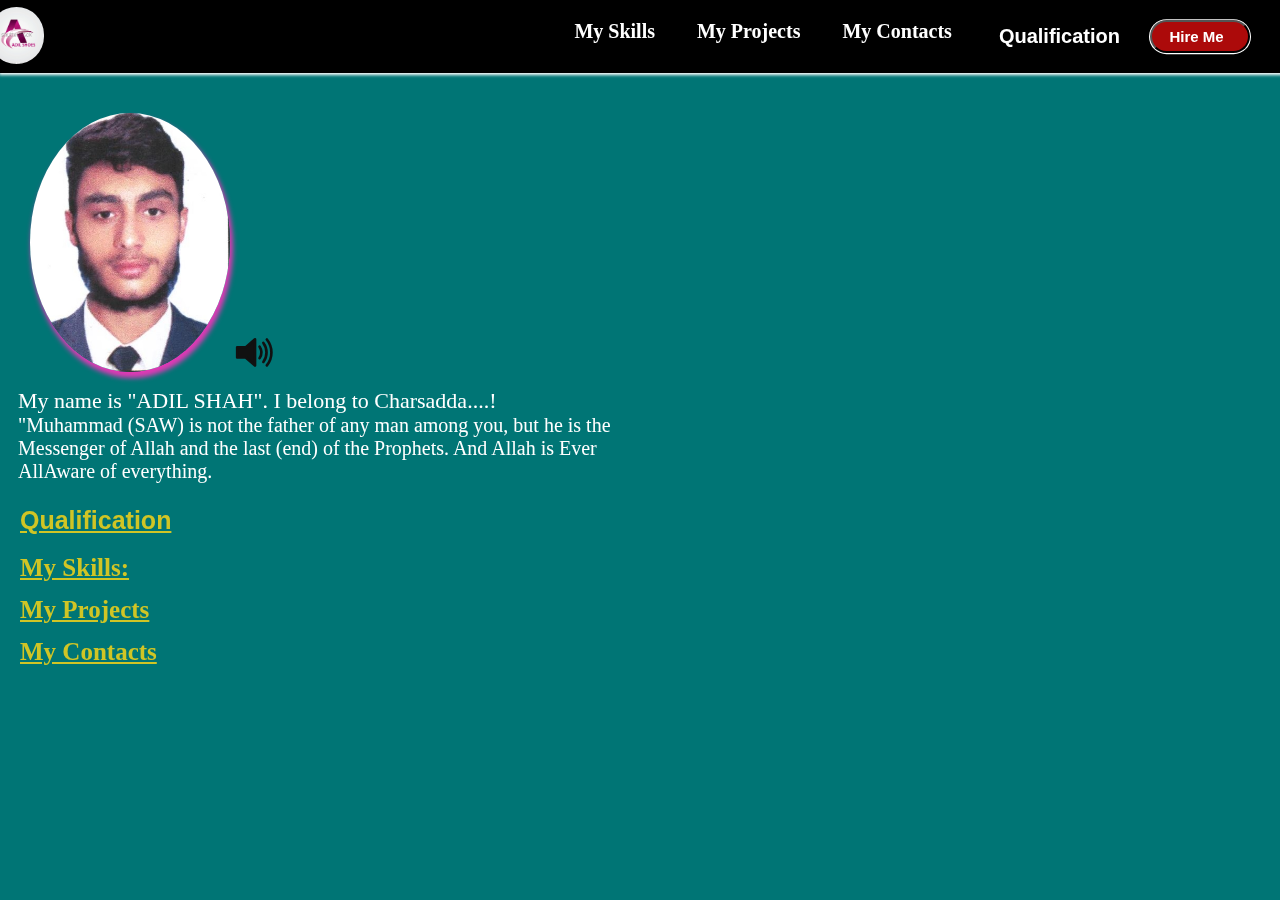
<file: index.html>
<!DOCTYPE html>
<html lang="en">

<head>
    <meta charset="UTF-8">
    <meta name="viewport" content="width=device-width, initial-scale=1.0">
    <title>My Profile</title>
    <link rel="stylesheet" href="index.css">
</head>

<body>
    <nav class="navigation">
        <img id="logo" src="./Images/logo.webp" width="55" alt="">
        <a href="./About Skills/skill.html">My Skills</a>
        <a href="./About Projects/projects.html">My Projects</a>
        <a href="./About Contacts/contact.html">My Contacts</a>
        <div class="dropdown">
            <button class="dropbtn">Qualification</button>
            <div class="dropdown-cnt">
                <a class="box" href="./About Qualification/admission.html">Admission Form</a>
                <a class="box" href="./About Qualification/fsc.html"> DMC</a>
            </div>
        </div>
        <button id="hirbtn"> <a class="hirme" href="mailto:gulamalishah17101gmail.com">Hire Me</a></button>
    </nav>
    <div class="container">
        <div class="video"><iframe align="right" width="400" height="315"
                src="https://www.youtube.com/embed/Cztg9xpD3A4?si=gnR5E12eG50AaG9x" title="YouTube video player"
                frameborder="0"
                allow="accelerometer; autoplay; clipboard-write; encrypted-media; gyroscope; picture-in-picture; web-share"
                allowfullscreen></iframe></div>

        <div class="img"><img id="pic" src="./Images/adi-lpic.jpg" width="200" alt="Photo Error">
            <img id="speaker" style="cursor: pointer;" src="./Images/Speaker_Icon.svg" width="40" alt="">
        </div>

        <div class="para"><span>My name is "ADIL SHAH". I belong to Charsadda....! </span>

            <p>"Muhammad (SAW) is not the father of any man among you, but he is the Messenger of Allah and the last
                (end)
                of the Prophets. And Allah is Ever AllAware of everything.</p>
        </div>
    </div>
    <div id="map"><iframe
            src="https://www.google.com/maps/embed?pb=!1m18!1m12!1m3!1d26418.03833094511!2d71.83550089501502!3d34.13982300016404!2m3!1f0!2f0!3f0!3m2!1i1024!2i768!4f13.1!3m3!1m2!1s0x38d9369d4a7ea18d%3A0x78a62b8efa350b72!2sIbrahim%20Zai%2C%20Charsadda%2C%20Khyber%20Pakhtunkhwa%2C%20Pakistan!5e0!3m2!1sen!2s!4v1710407866240!5m2!1sen!2s"
            width="200" style="border:0;" align="right" allowfullscreen="" loading="lazy"
            referrerpolicy="no-referrer-when-downgrade"></iframe></div>

    <nav>
        <div class="dropdown1">
            <button class="dropbtn1">Qualification</button>
            <div class="dropdown-cnt1">
                <a class="box" href="./About Qualification/admission.html">Admission Form</a>
                <a class="box" href="./About Qualification/fsc.html">My F.Sc DMC</a>
            </div>
        </div>

        <a class="box" href="./About Skills/skill.html">My Skills:</a>
        <a class="box" href="./About Projects/projects.html">My Projects</a>
        <a class="box" href="./About Contacts/contact.html">My Contacts</a>
    </nav>
    </div>
    <script>
        const play = document.getElementById("speaker");
        function playmusic() {
            const sound = new Audio("./Images/audio.m4a");
            sound.play();
            play.removeEventListener("click", playmusic); // Remove the event listener after playing once
        }
        play.addEventListener("click", playmusic);
    </script>

</body>

</html>
</file>
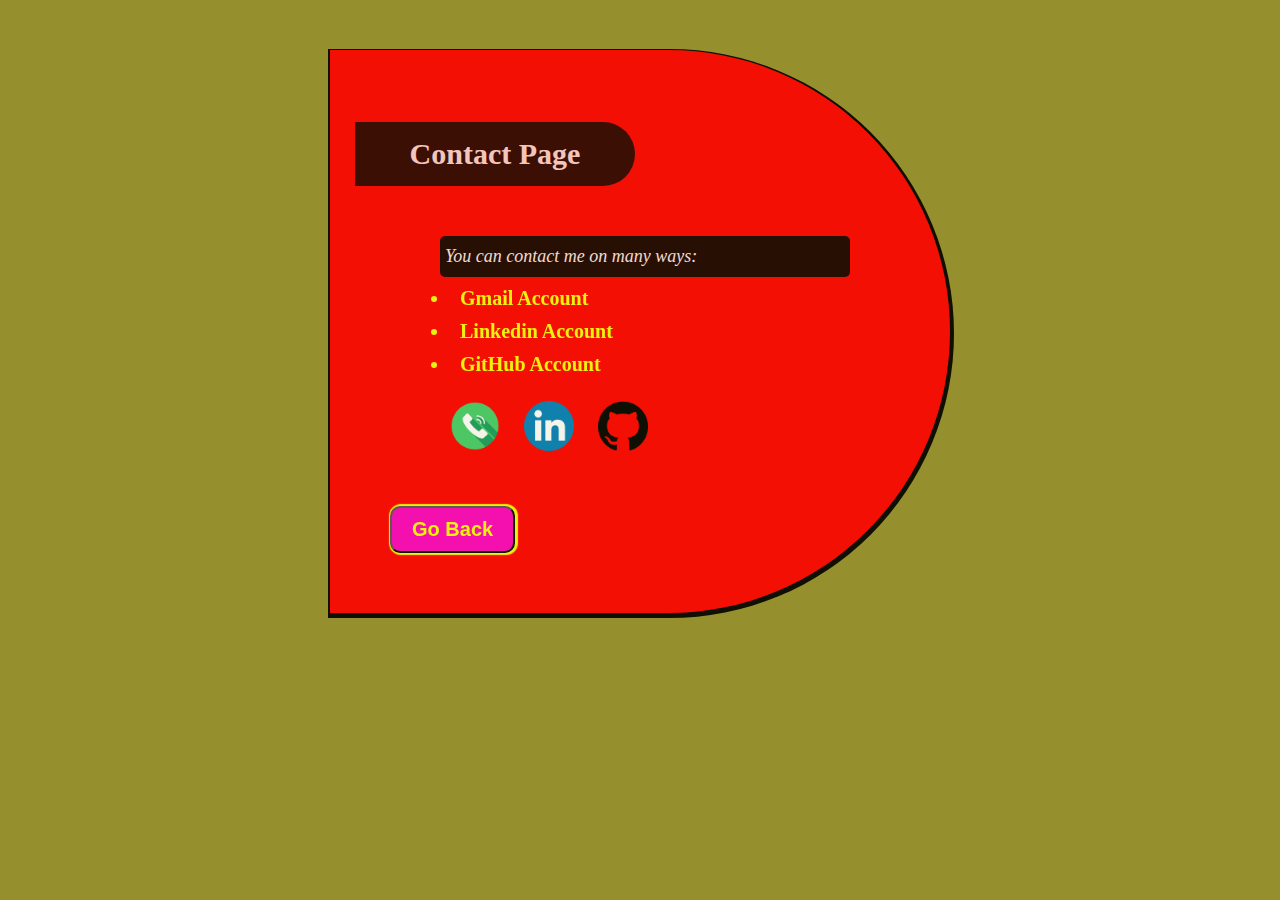
<file: About Contacts/contact.html>
<!DOCTYPE html>
<html lang="en">

<head>
  <meta charset="UTF-8">
  <meta name="viewport" content="width=device-width, initial-scale=1.0">
  <title>Contacts</title>
  <link rel="stylesheet" href="contact.css">
</head>

<body>
  <div class="container"><div class="contact">Contact Page</div>
<div class="body">  <p>You can contact me on many ways:</p>
   
  <ul>
    <li>
      <a href="mailto:gulamalishah17101gmail.com">Gmail Account</a>
    </li>
    <li>
      <a href="https://www.linkedin.com/in/adil-shah-941b532b0/">Linkedin Account</a>
    </li>
    <li>
      <a href="https://github.com/adilshah17101"> GitHub Account</a>
    </li>
    <a href="mailto:gulamalishah17101gmail.com"><img src="../Images/call-icon.png" width="50" alt=""></a>
    <a href="https://www.linkedin.com/in/adil-shah-941b532b0/"><img src="../Images/LinkedIn_icon.png" width="50"
        alt=""></a>
    <a href="https://github.com/adilshah17101"> <img src="../Images/github-icon.png" width="50" alt=""></a>
  </ul>
</div>
   <button><a href="../index.html">Go Back</a></button></div>
</body>

</html>
</file>
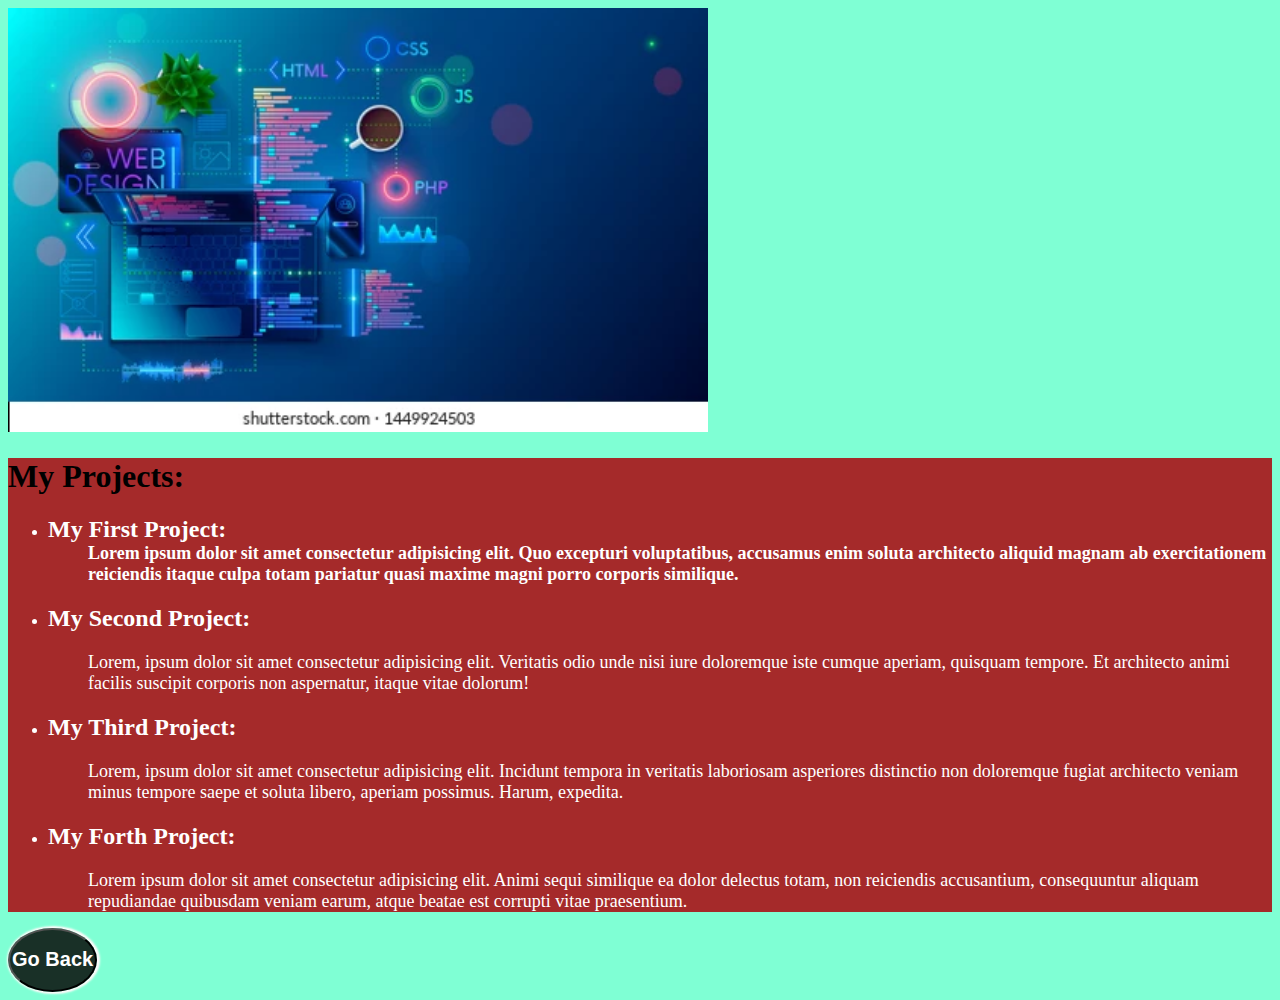
<file: About Projects/projects.html>
<!DOCTYPE html>
<html lang="en">

<head>
    <meta charset="UTF-8">
    <meta name="viewport" content="width=device-width, initial-scale=1.0">
    <title>Projects</title>
    <link rel="stylesheet" href="projects.css">
</head>

<body>
    <img src="../Images/project.webp" width="700" alt="Photo Error">
    
    <div class="container">
       <div class="projects"> <h1 style="color: black;">My Projects:</h1>
        <ul>
            <li>
                   <h2> My First Project:</h>
                <dd>Lorem ipsum dolor sit amet consectetur adipisicing elit.
                    Quo excepturi voluptatibus, accusamus enim soluta architecto aliquid magnam ab exercitationem
                    reiciendis itaque
                    culpa totam pariatur quasi maxime magni porro corporis similique.</dd>
            </li>
            <li>
                <h2>My Second Project:</h2>
                <dd>Lorem, ipsum dolor sit amet consectetur adipisicing elit. Veritatis odio unde nisi iure doloremque
                    iste cumque aperiam, quisquam tempore. Et architecto animi facilis
                    suscipit corporis non aspernatur, itaque vitae dolorum!</dd>
            </li>
            <li>
                <h2>My Third Project:</h2>
                <dd>Lorem, ipsum dolor sit amet consectetur adipisicing elit. Incidunt tempora in veritatis laboriosam
                    asperiores distinctio non doloremque fugiat architecto veniam minus tempore
                    saepe et soluta libero, aperiam possimus. Harum, expedita.</dd>
            </li>
            <li>
                <h2>My Forth Project:</h2>
                <dd>Lorem ipsum dolor sit amet consectetur adipisicing elit. Animi sequi similique ea dolor delectus
                    totam, non reiciendis accusantium, consequuntur aliquam repudiandae quibusdam veniam earum,
                    atque beatae est corrupti vitae praesentium.</dd>
            </li>
        </ul></div>
    </div>
  <button>  <h2><a  href="../index.html">Go Back</a></button>
</body>

</html>
</file>
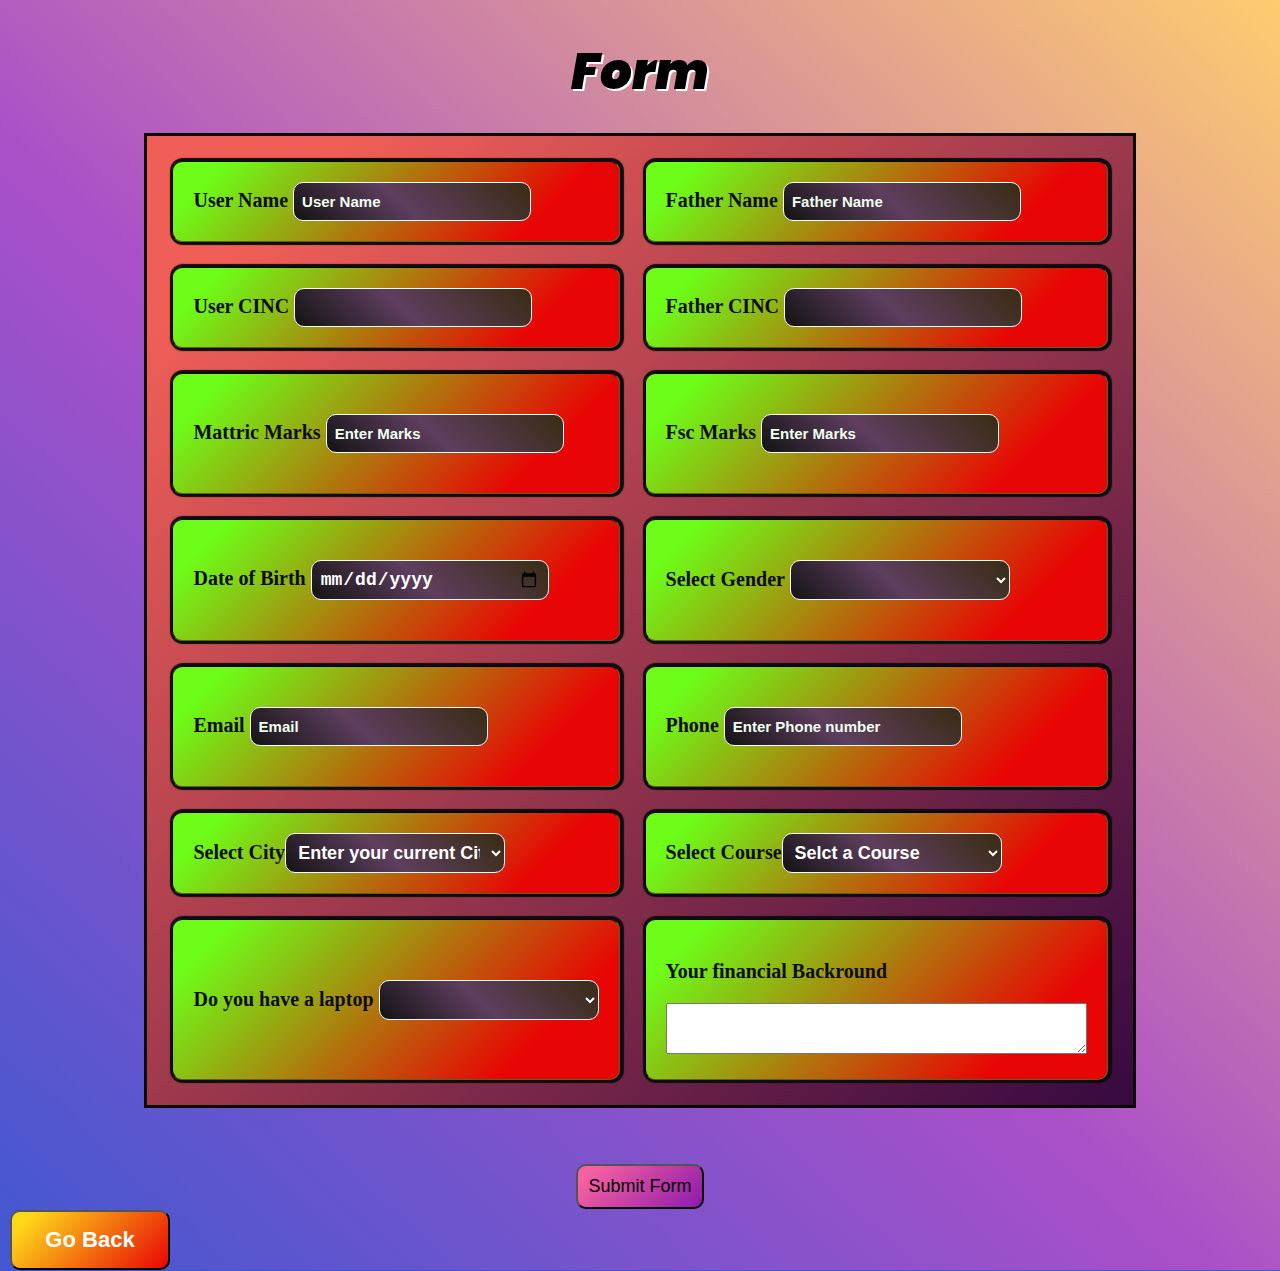
<file: About Qualification/admission.html>
<!DOCTYPE html>
<html lang="en">
<head>
    <meta charset="UTF-8">
    <meta name="viewport" content="width=device-width, initial-scale=1.0">
    <title>Admission Form</title>
    <link rel="stylesheet" href="form.css">
</head>
<body>
       <div class="title"> <h1> Form</h1></div>
   <div class="form"> <form action="">
    <center>
        <table border="1" cellpadding="20% width="100%" cellspacing="25" cellpadding="1">
            <tr>
                <td>User Name <input placeholder="User Name" type="text" /></td>
                <td>Father Name <input placeholder="Father Name" type="text" /></td>
            </tr>
            <tr>
                <td>User CINC <input type="number" /></td>
                <td>Father CINC <input type="number" /></td>
            </tr>
            <tr>
                <td>
                    <p>Mattric Marks <input placeholder="Enter Marks" type="number" /></p>
                </td>
                <td>Fsc Marks <input placeholder="Enter Marks" type="number" /></td>
            </tr>
            <tr>
                <td>
                    <p>
                        Date of Birth <input type="date" </p>
                </td>
                <td>Select Gender <Select id="#" name="Gender">
                    <option class="drop"></option>
                    <option class="drop" value="Male">Male</option>
                    <option class="drop" value="Female">Female</option>
                    <option class="drop" value="other">Other</option>
                    </Select></td>
            </tr>
            <tr>
                <td>
                    <p>Email <input clt placeholder="Email" type="email" /></p>
                </td>
                <td>Phone <input clt placeholder="Enter Phone number" type="tell" </td>
            </tr>
            <tr>
                <td>
                    Select City<select name="city">
                        <option value="enter your city">Enter your current City</option>
                        <option value="Charsadda"> Charsadda City</option>
                        <option value="Peshawar">Peshawar City</option>
                        <option value="Islamabad">Islamabad City</option>
                        <option value="Karachi">Karachi City</option>

                <td>
                    Select Course<select name="Course">
                        <option value="select">Selct a Course</option>
                        <option value="web and app deveoplment">Web and app deveoplment</option>
                        <option value="sybersecurity">Syberceurity</option>
                        <option value="video animatio">Video Animation</option>
                    </select> </td>
            </tr>
            <tr>
                <td>
                    <p>Do you have a laptop <select id="#" value="laptop">
                            <option value=""></option>
                            <option value="yes">Yes</option>
                            <option value="no">No</option>
                        </select></p>
                </td>
                <td>
                    <p>Your financial Backround </p><textarea name="Backround" cols="50%" rows="3" class="box" aria-setsize="100%"></textarea>
                </td>
            </tr>
        </table>
            <button id="submit">Submit Form</button>
</form></div>
       <button id="submit2"><a  href="../index.html">Go Back</a></button>
</body>
</html>
</file>
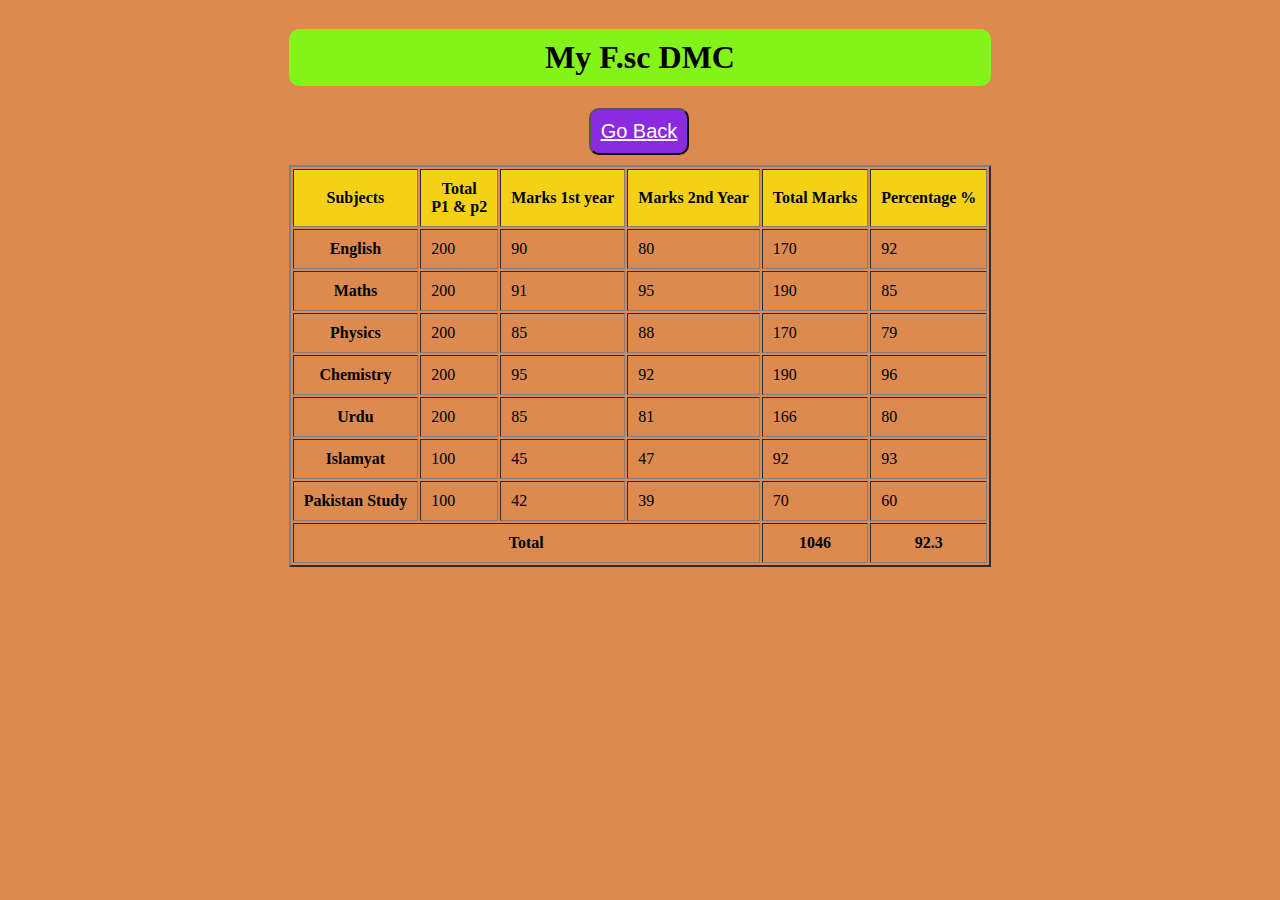
<file: About Qualification/fsc.html>
<!DOCTYPE html>
<html lang="en">
<head>
    <meta charset="UTF-8">
    <meta name="viewport" content="width=device-width, initial-scale=1.0">
    <title>Fsc DMC</title>
    <link rel="stylesheet" href="fsc.html.css">
</head>
<body>
   <div class="container"><h1>My F.sc DMC </h1>
     <button><a href="../index.html">Go Back</a></button>
  <div class="dmc">  <table cellpadding="10" border="2">
    <thead>  <tr><th class="head">Subjects</th>
      <th class="head">Total <br> P1 & p2</th>
      <th class="head">Marks 1st year</th>
      <th class="head">Marks 2nd Year</th>
      <th class="head">Total Marks</th>
      <th class="head">Percentage %</th>
  </tr></thead>
     <tbody> <tr><th>English</th>
      <td>200</td>
      <td>90</td>
      <td>80</td>
      <td>170 </td>
      <td>92</td>
  </tr>
  <tr><th>Maths</th>
      <td>200</td>
      <td>91</td>
      <td>95</td>
      <td>190</td>
      <td>85</td>
  </tr>
  <tr><th>Physics</th>
      <td>200</td>
      <td>85</td>
      <td>88</td>
      <td>170</td>
      <td>79</td>
  </tr>
  <tr><th>Chemistry</th>
      <td>200</td>
      <td>95</td>
      <td>92</td>
      <td>190</td>
      <td>96</td>
  </tr>
  <tr><th>Urdu</th>
      <td>200</td>
      <td>85</td>
      <td>81</td>
      <td>166</td>
      <td>80</td>
  </tr>
  <tr><th>Islamyat</th>
      <td>100</td>
      <td>45</td>
      <td>47</td>
      <td>92</td>
      <td>93</td>
  </tr>
  <tr><th>Pakistan Study</th>
      <td>100</td>
      <td>42</td>
      <td>39</td>
      <td>70</td>
      <td>60</td>
  </tr></tbody>
  <tfoot> <tr><td colspan="4"><center><b>Total</b></center></td>
      <th>1046</th>
      <th>92.3</th>
  </tr></tfoot>
  </div></div>

</body>
</html>
</file>
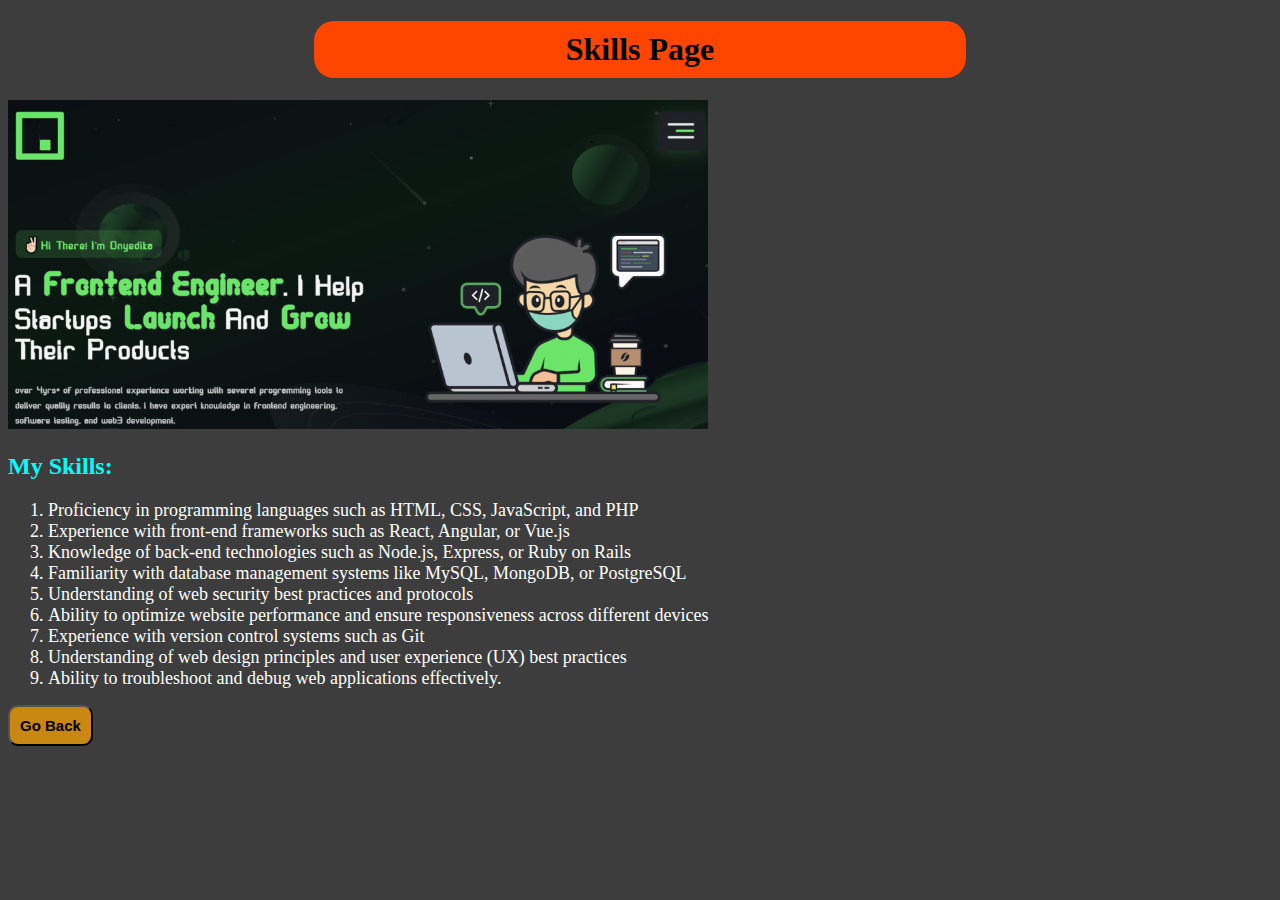
<file: About Skills/skill.html>
<!DOCTYPE html>
<html lang="en">
<head>
    <meta charset="UTF-8">
    <meta name="viewport" content="width=device-width, initial-scale=1.0">
    <title>Skills</title>
    <link rel="stylesheet" href="skill.css">
</head>
<body>
    <center><h1> Skills Page</h1></center>
    <img src="../Images/portfolio.webp" width="700" alt="Photo Error">
    <h2 style="color: aqua;">My Skills:</h2>
    <div><ol>
        <li>Proficiency in programming languages such as HTML, CSS, JavaScript, and PHP</li>
        <li>Experience with front-end frameworks such as React, Angular, or Vue.js</li>
        <li>Knowledge of back-end technologies such as Node.js, Express, or Ruby on Rails</li>
        <li>Familiarity with database management systems like MySQL, MongoDB, or PostgreSQL</li>
        <li>Understanding of web security best practices and protocols</li>
        <li>Ability to optimize website performance and ensure responsiveness across different devices</li>
        <li>Experience with version control systems such as Git</li>
        <li>Understanding of web design principles and user experience (UX) best practices</li>
        <li>Ability to troubleshoot and debug web applications effectively.</li>
    </ol></div>
    <button><a href="../index.html">Go Back</a></button>
</body>
</html>
</file>
<file: index.css>
*{
    margin: 0;
    padding: 0;
}
body{
    color: #fff;
    background-color: #007575;
    padding: 0;
    gap: 21px;
}
#logo{
  position:absolute;
  margin-right: 76rem;
  margin-top:-0.8rem;
  border-radius: 50px;
  cursor: pointer;
  
}
#logo:hover{
  position:absolute;
  margin-right: 76rem;
  margin-top:-0.8rem;
  border-radius: 50px;
  cursor: pointer;
  transition: all 0.3s;
  transform: scale(1.2) rotate(360deg);
}
.container{
    padding-top: 10px;
    margin: 18px;
}
.para p {
    width: 600px;
    font-size: 20px;
}
.para span {
    font-size: 22px;
}
.navigation{
    background-color:black;
    display: flex;
   justify-items:end ;
    gap: 20px;
  justify-content: right;
   padding: 20px;
  a {
    text-decoration: none;
    margin-right: 22px;
    color: #ffffff;
    font-size: 20px ;
    font-weight: bolder;
   }

   #hirbtn {
    width: 100px;
    background-color: red;
    color: #ffffff;
    border-radius: 45px;
    margin-right: 10px;
    box-shadow: 0px 0.2px 0px 1px;
   }
   #hirbtn .hirme{
    font-size: 15px;
    font-weight: bold;
    margin-left: 15px;
   }

}
.navigation {
        
        background-color:black;
        box-shadow: 1px 0 3px 2px ;
        display: flex;
       justify-items:end ;
        gap: 20px;
      justify-content: right;
       padding: 20px;
      a:hover {
        text-decoration: none;
        margin-right: 22px;
        color: #b65c12;
        font-size: 20px ;
        font-weight: bolder;
       }
    
       #hirbtn {
        width: 100px;
        background-color: rgb(172, 10, 10);
        color: #ffffff;
        border-radius: 45px;
        margin-right: 10px;
        box-shadow: 0px 0.2px 0px 1px;
       }
       #hirbtn .hirme:hover{
        font-size: 15px;
        font-weight: bold;
        margin-left: 15px;
       }

}
#map iframe{
   margin-right: 100px;
   
}
.dropbtn {
    background:transparent;
    color: white;
    padding: 5px;
    font-weight: bolder;
    font-size: 20px;
    border: none;
    margin-right: 5px;
    cursor: pointer;
  }
  .dropbtn:hover {
    background:transparent;
    color: rgb(211, 147, 10);
    padding: 5px;
    font-weight: bolder;
    font-size: 20px;
    border: none;
    margin-right: 5px;
    cursor: pointer;
  }

.dropdown {
  position: relative;
  display: inline-block;
}
.dropdown-cnt {
  display: none;
  position: absolute;
  background-color: #f9f9f9;
  border-radius: 14px;
  width: 100px;
  background-color: orange;
  box-shadow: 0px 8px 16px 0px rgba(0,0,0,0.2);
  z-index: 1;
}
.dropdown-cnt a {
  color: black;
  font-size: 16px;
  text-decoration: none;
  padding: 0 10px 2px 0;
  display: block;
}
.dropdown-cnt a:hover {
    color: red;
    font-size: 15px;
    padding: 0 10px 5px 0;
}

.dropdown:hover .dropdown-cnt {
  display: block;
}

.dropdown:hover .dropbtn {
  background:transparent;
}
span h1{
    margin-top: px;
}

.img{
    
    margin: 12px;
     #pic{
      cursor: pointer;
        border-radius: 50%;
        box-shadow: 2px 5px 5px 1px rgb(224, 57, 182);
    }
}
.img>audio{
    margin-top: 170px;
    cursor: pointer;
}

.box {
    margin-left: 20px;
    
    font-size: 25px;
    font-weight: bolder;
    color: hsl(56, 70%, 48%);
    display: block;
    margin-top: 14px;
    opacity: 1;
}
.box:hover {
    margin-left: 20px;
    
    font-size: 25px;
    font-weight: bolder;
    color: hsl(192, 50%, 96%);
    display: block;
    margin-top: 14px;
    opacity: 1;
}
.dropbtn1 {
    background:transparent;
    color: hsl(56, 70%, 48%);
    padding: 5px;
    font-weight: bolder;
    font-size: 25px;
    border: none;
     text-decoration: underline;
    cursor: pointer;
    margin-left: 15px;
  }
  .dropbtn1:hover {
    background:transparent;
    color: hsl(53, 25%, 94%);
    padding: 5px;
    font-weight: bolder;
    font-size: 25px;
    border: none;
     text-decoration: underline;
    cursor: pointer;
    margin-left: 15px;
  }


.dropdown1 {
  position: relative;
  display: inline-block;
 
}

.dropdown-cnt1 {
  display: none;
  position: absolute;
  background-color: rgba(0, 0, 0, 0.904);
  border-radius: 15px;
  
  width: 100px;
  height: auto;
  padding: 0 5px 2px 0;
  box-shadow: 0px 8px 16px 0px rgba(0,0,0,0.2);
  z-index: 1;
}

.dropdown-cnt1 a {
    color: hsl(56, 70%, 48%);
  text-decoration: none;
  font-size: 15px;
  
  font-weight: bolder;
  display: block;
}

.dropdown-cnt1 a:hover {
    background:transparent;
  color:rgb(250, 250, 250);
  font-size: 15px;
}

.dropdown1:hover .dropdown-cnt1 {
  display: inline-block;
  color: #f9f9f9;
}

.dropdown1:hover .dropbtn1 {
  background:transparent;
}
</file>
<file: About Contacts/contact.css>
*{
    padding: 0;
    margin: 0;
}
 body{
    background-color: hsla(56, 100%, 25%, 0.822); 
    display: flex;
    justify-content: center;
    align-items: center;
 }

p {
    opacity: .89;
    padding: 10px;
    color: rgb(253, 253, 253);
    font-size: 18px;
    font-style: italic;
    background-color: black;
    margin-bottom: 10px;
    border-radius: 5px;
    padding-left: 5px;
    margin-right: -10px;
}
.container{
    border-top-right-radius: 300px;
    border-bottom-right-radius: 300px;
    background-color: red;
    opacity: .9;
    margin-top: 50px;
    width: 500px;
   box-shadow: 1px 2px 0 3px;
    justify-content: center;
    padding: 60px;
    align-items: center;
    

}
.body{
    margin: 50px;
}
.contact{
    opacity: .8;
    margin-left: -35px;
    margin-top: 12px;
    width: 250px;
    border-top-right-radius: 100px; border-bottom-right-radius: 100px;
    background-color: black;
    padding: 15px;
    color: #fff;
    font-size: 30px;
    font-weight: bolder;
    display: flex;
    justify-content: center;
    align-items: center;
}
.body li,a{
    color:#f8fc0c;
    font-size: 20px;
    text-decoration: none;
    margin: 10px;
    font-weight: bold;
    
}
.body img {
    margin-top: 15px;
   
}
button{
    padding: 10px;
    background-color: rgb(255, 0, 191);
    border-radius: 10px;
    box-shadow: #f8fc0c 1px 0 1px 2px;
   
}
button:hover{
    padding: 10px;
    
    background-color: rgb(255, 0, 191);
    border-radius: 10px;
    box-shadow: #20fc0c 1px 0 1px 5px;
    
   
}
</file>
<file: About Projects/projects.css>
body{
    background-color: aquamarine;
}
.projects{
    background-color: brown;
    color: white;
    ul dd{
       font-size: 18px;
       
    }
}


button{
    padding: 2px;
    background-color: rgba(6, 10, 7, 0.842);
     border-radius: 50%;
     box-shadow: 1px 0 2px 2px snow;
    
}
button a {
    color: #fff;
    text-decoration: none;
}
</file>
<file: About Qualification/form.css>
body {
    margin: 0;
    background-color: #4158D0;
background-image: linear-gradient(43deg, #4158D0 0%, #aa50c8 46%, #FFCC70 100%);

}
@font-face {
    font-family: popins;
    src: url(../text-style/Poppins-BlackItalic.ttf);
}
.title {
    
    display: flex;
    justify-content: center;
    align-items: center;
    font-family: popins;
    text-shadow: 2px 2px #ff0000;
    font-size: 25px;
    cursor: pointer;
    margin-bottom: -10px;
}
.title:hover {
    display: flex;
    justify-content: center;
    align-items: center;
    font-family: popins;
    text-shadow: 2px 2px #ffffff;
    font-size: 25px;
}
input{
    padding: 8px;
    border-radius: 10px;
    background-color: #131314;
background-image: linear-gradient(43deg, #131314 0%, #5e3e5e 46%, #392c14 100%);

    outline: none;
    width: 220px;
    border: solid .2px rgb(255, 255, 255);
    font-size: 18px;
    font-weight: bold;
    color: #fff;


}
input::placeholder{
    color: honeydew;
    font-size: 15px;
}
form td {
    color: rgb(14, 13, 13);
    font-size: 20px;
    font-weight: bolder;
   background-image: linear-gradient( 135deg, #6dfd19 10%, #E80505 80%);
   box-shadow: 1px 0 1px 3px;
   border-radius: 10px;
}
table {
    margin-bottom: 55px;
    border: solid rgb(10, 10, 4);
    background-image: linear-gradient( 135deg, #F05F57 10%, #360940 100%);
}
select, .drop{ 
      color: #fff;
      background-color: #360940;
    padding: 8px;
    border-radius: 10px;
background-image: linear-gradient(43deg, #131314 0%, #5e3e5e 46%, #392c14 100%);
    outline: none;
    width: 220px;
    border: solid .2px rgb(255, 255, 255);
    font-size: 18px;
    font-weight: bold;
}
select::placeholder{
    color: #ffffff;
}
#submit{
    color: black;
    padding: 10px;
    font-size: 18px;
    margin: 1px;
    border-radius:  10px;
    background-image: linear-gradient( 135deg, #F761A1 10%, #8C1BAB 100%);

}
#submit:hover{
    color: #fff;
    padding: 10px 0 10px 0;
    font-size: 18px;
    margin: 1px;
    border-radius:  10px;
    background-image: linear-gradient( 135deg, #386d33 10%, #8C1BAB 100%);
}
#submit2 {
   padding: 15px;
   background-image: linear-gradient( 135deg, #FDD819 10%, #E80505 100%);
   border-radius: 10px;
   width: 10rem;
   margin-left: 10px;
}
#submit2 a {
    font-size: 22px;
    font-weight: bolder;
    color: #fff;
    text-decoration: none;
    
}
#submit2:hover {
    padding: 15px;
    background-image: linear-gradient( 135deg, #e219fd 10%, #05e891 100%);
    border-radius: 10px;
    width: 10rem;
    margin-left: 10px;
 }
</file>
<file: About Qualification/fsc.html.css>
body{
    background-color: rgba(210, 105, 30, 0.781);
    display: flex;
}
.container{
    
    margin: auto;
}
.container h1 {
    background-color: rgb(131, 243, 26);
    padding: 10px;
    display: flex;
    align-items: center;
    justify-content: center;
    border-radius: 10px;
}
.head{
    background-color: rgba(255, 238, 0, 0.712);
 
}
button {
    background-color: blueviolet;
    margin: 0 0 10px 300px;
    padding:10px;
    border-radius: 10px;
}
button a {
    color: #fffdfd;
    font-size: 20px;
}
</file>
<file: About Skills/skill.css>
body {
    background-color: rgba(0, 0, 0, 0.76);
}
h1 {
    background-color: orangered;
    padding: 10px;
    width: 50%;
    border-radius: 20px;
}
li {
    color: white;
    font-size: 18px;
}
button {
    padding: 10px;
    border-radius: 10px;
    background-color: rgba(255, 166, 0, 0.719);
    border-radius: 5px 1px 1px 2px white;
}
button a {
    color: black;
    font-size: 15px;
    font-weight: bolder;
    text-decoration: none;
}
</file>
